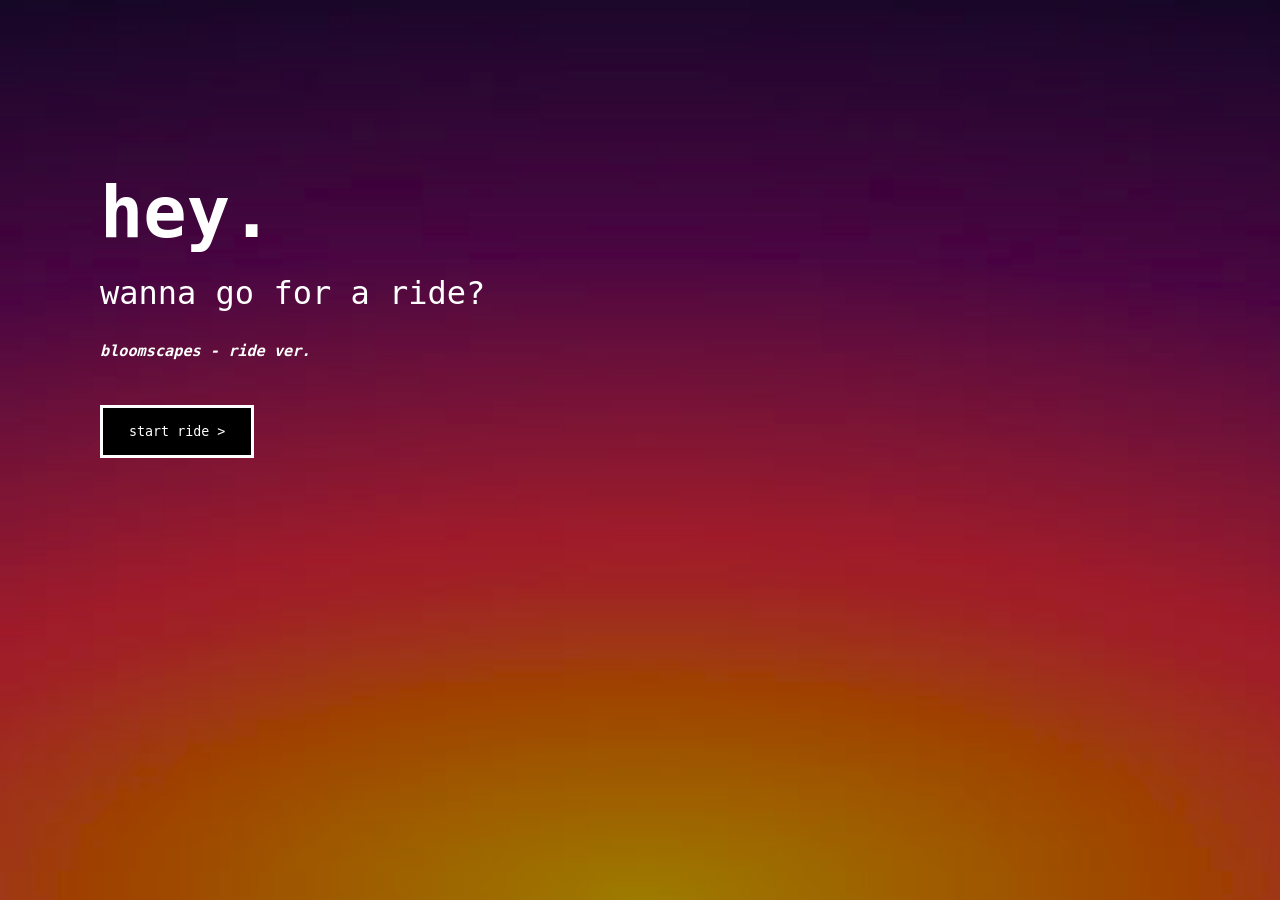
<file: index.html>
<!DOCTYPE html>
<html lang="en">

<head>

<meta charset="UTF-8">
<meta name="viewport"
content="width=device-width, initial-scale=1.0">

<title>Ride</title>

<link
rel="stylesheet"
href="style.css">

</head>

<body>

<section class="page">

<img
src="indexbg.png"
class="bg">
<div class="introBox">
<br><br>
<h1>

hey.

</h1>

<p>

wanna go for a ride?
<br>
<h3><i>bloomscapes - ride ver.</i></h3>
</p>
<br>
<a href="instructions.html">

<button>

start ride >

</button>

</a>

</div>

</section>

</body>

</html>
</file>
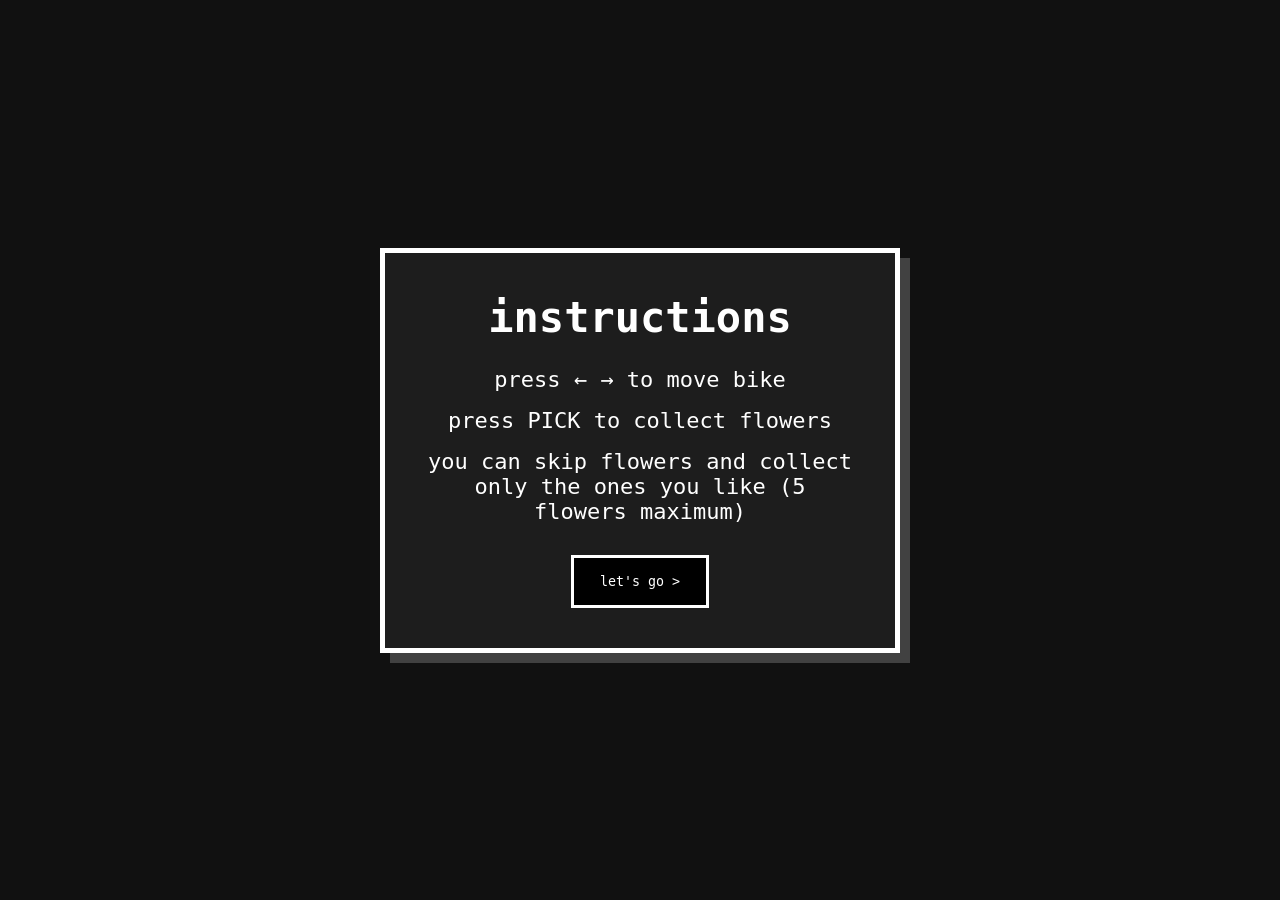
<file: instructions.html>
<!DOCTYPE html>
<html lang="en">

<head>

<meta charset="UTF-8">

<meta name="viewport"
content="width=device-width, initial-scale=1.0">

<title>Instructions</title>

<link
rel="stylesheet"
href="style.css">

</head>

<body>

<section class="instructionPage">

<div class="card">

<h1>

instructions

</h1>

<p>

press ← → to move bike

</p>

<p>

press PICK to collect flowers

</p>

<p>

you can skip flowers and
collect only the ones you like (5 flowers maximum)

</p>
<br>
<a href="ride.html">

<button>

let's go >

</button>

</a>

</div>

</section>

</body>

</html>
</file>
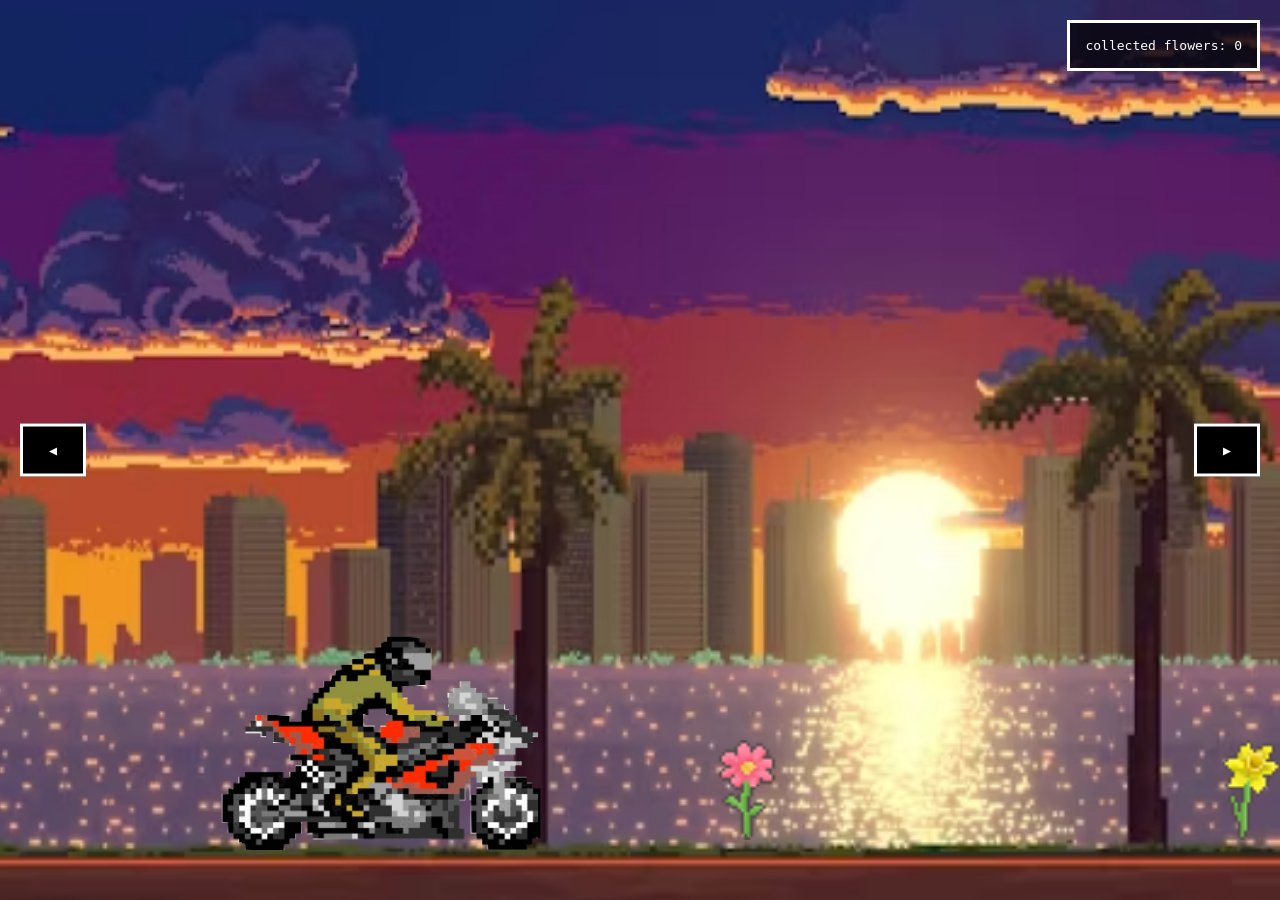
<file: ride.html>
<!DOCTYPE html>
<html>

<head>

<meta charset="UTF-8">
<meta name="viewport"
content="width=device-width, initial-scale=1.0">
<link
rel="stylesheet"
href="style.css">

</head>

<body>

<section id="game">

<img
src="background.png"
class="bg gameBg">

<img
src="player1.png"
id="bike">

<div id="basket">

collected flowers:

<span id="flowerCount">

0

</span>

</div>

<div id="prompt">

</div>

</section>

<script src="ride.js">

</script>

</body>

</html>
</file>
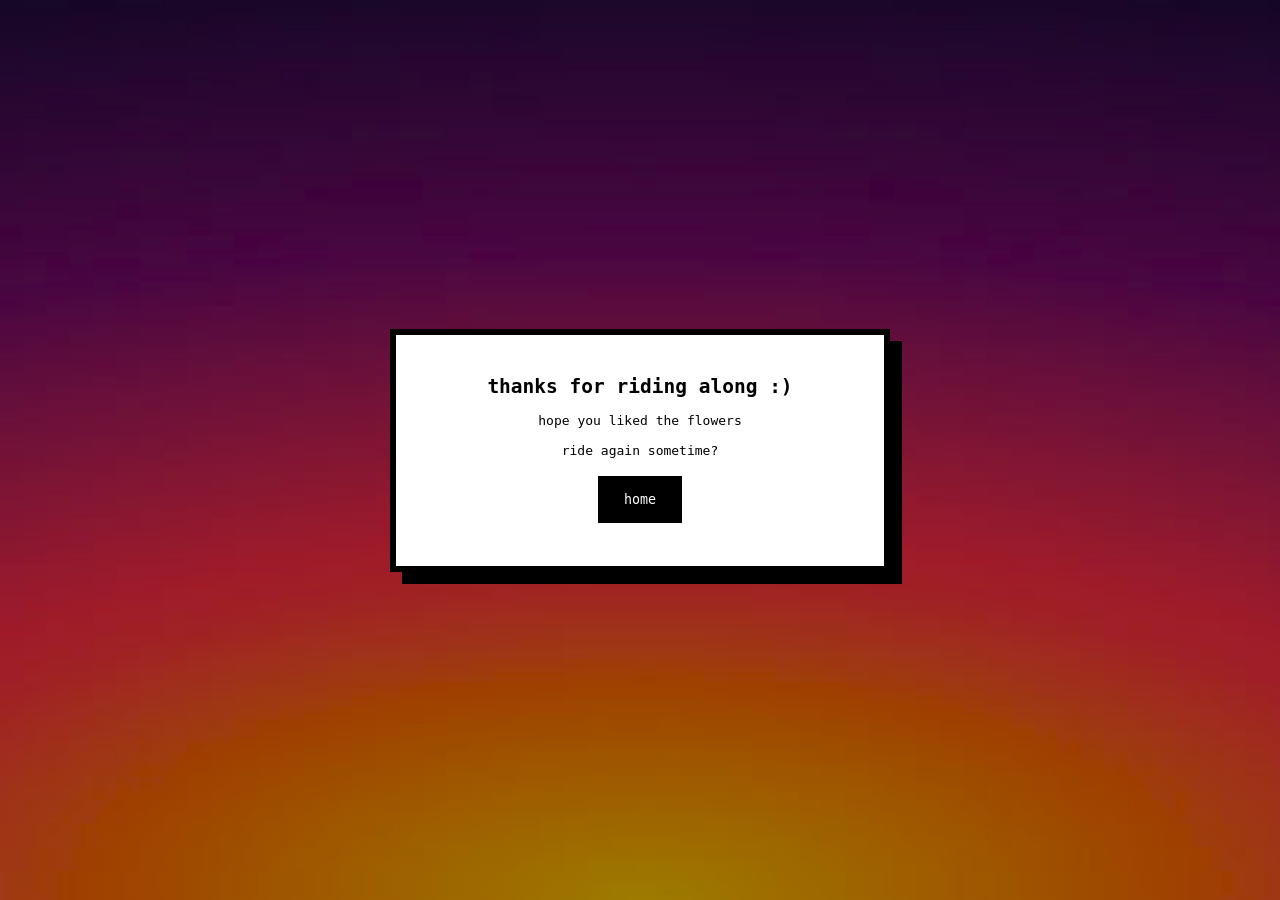
<file: thanks.html>
<!DOCTYPE html>
<html lang="en">

<head>

<meta charset="UTF-8">
<meta name="viewport"
content="width=device-width, initial-scale=1.0">
<title>Thanks</title>

<link
rel="stylesheet"
href="style.css">

</head>

<body class="thanksBg">

<section class="thanksPage">

<div class="polaroid">

<h1>

thanks for
riding along :)

</h1>
<br>
<p>

hope you liked
the flowers

</p>

<br>

<p>

ride again sometime?

</p>
<br>
<a href="index.html"><button id="button">home</button></a>
</div>

</section>

</body>

</html>
</file>
<file: style.css>
*{
margin:0;
padding:0;
box-sizing:border-box;
}

body{
overflow:hidden;
background:#111;
font-family:monospace;
color:white;
}

.page,
.instructionPage,
#game{
width:100vw;
height:100vh;

position:relative;

overflow:hidden;
}

.bouquetPage,
.thanksPage{
width:100vw;
min-height:100vh;

position:relative;

overflow-y:auto;
padding:20px;
}

/* BACKGROUNDS */

.bg{

position:absolute;

top:0;
left:0;

width:100%;
height:100%;

object-fit:cover;

z-index:-1;

}

/* INTRO */

.introBox{

position:absolute;

left:100px;

top:140px;

z-index:5;

}

.introBox h1{

font-size:72px;

margin-bottom:20px;

}

.introBox p{

font-size:32px;

margin-bottom:30px;

}

#introBike{

position:absolute;

right:100px;

bottom:60px;

width:500px;

}

/* BUTTONS */

button{

font-family:monospace;

padding:16px 26px;

background:black;

color:white;

border:3px solid white;

cursor:pointer;

}

button:hover{
  transform: translate(-2px, -2px);
  box-shadow: 4px 4px 0 white;
}

/* INSTRUCTIONS */

.instructionPage{

display:flex;

justify-content:center;

align-items:center;

background:#111;

}

.card{

width:520px;

padding:40px;

background:#1d1d1d;

border:5px solid white;

text-align:center;

box-shadow:
10px 10px 0 rgba(
255,255,255,.2
);

}

.card h1{

font-size:42px;

margin-bottom:25px;

}

.card p{

margin:16px 0;

font-size:22px;

}

/* GAME */

#bike{

position:absolute;

left:160px;

bottom:50px;

width:420px;

z-index:5;

transition:.1s;

}

.flower{

position:absolute;

bottom:60px;

width:100px;

transition:.2s;

}

.active{

transform:scale(1.15);

filter:
drop-shadow(
0 0 12px gold
);

}

#basket{

position:absolute;

top:20px;

right:20px;

padding:15px;

background:
rgba(
0,0,0,.7
);

border:3px solid white;

}

#prompt{

position:absolute;

top:20px;

left:50%;

transform:
translateX(-50%);

padding:14px 20px;

background:
rgba(
0,0,0,.75
);

border:3px solid white;

display:none;

z-index:60;

}

/* SCORE PAGE */

.bouquetPage{

display:flex;

justify-content:center;

align-items:center;

}

.pixelPolaroid{

width:620px;

max-width:90vw;

max-height:80vh;

overflow-y:auto;

padding:35px;

background:white;

color:black;

border:6px solid black;

box-shadow:
12px 12px 0 black;

}

.pixelPolaroid h1{

text-align:center;

margin-bottom:30px;

}

#scoreboard{

display:flex;

flex-direction:column;

gap:18px;

}

.pixelCard{

display:flex;

align-items:center;

gap:20px;

padding:18px;

border:4px solid black;

background:#eee;

}

.pixelCard img{

width:70px;

height:70px;

object-fit:contain;

}

.pixelPolaroid button{

margin-top:25px;

background:black;

color:white;

border:4px solid black;

}

/* THANKS */

.thanksPage{

display:flex;

justify-content:center;

align-items:center;

}

.polaroid{

width:500px;

padding:40px;

background:white;

color:black;

border:6px solid black;

box-shadow:
12px 12px 0 black;

text-align:center;

}
.gameBg{

top:-80px;

left:-25%;

width:125%;

height:120%;

object-fit:fill;

}

#mobileControls{

position:absolute;

inset:0;

pointer-events:none;

z-index:50;

}

/* LEFT */

#pickBtn{
  position:absolute;
  top:80px;
  left:50%;
  transform:translateX(-50%);

  padding:16px 26px;
  background:black;
  color:white;
  border:3px solid white;
  cursor:pointer;

  font-family:monospace;
  font-size:16px;

  display:none;
}

#mobileControls{
  position:absolute;
  inset:0;
  z-index:50;
  pointer-events:none;
}

#mobileControls button{
  pointer-events:auto;
}

#leftBtn{

position:absolute;

left:20px;

top:50%;

transform:
translateY(-50%);

}

#rightBtn{

position:absolute;

right:20px;

top:50%;

transform:
translateY(-50%);

}
#bouquetModal{
  position: fixed;
  inset: 0;
  background: rgba(0,0,0,0.5);

  display: none;
  justify-content: center;
  align-items: center;

  z-index: 9999;
}

/* WHITE POPUP */
#bouquetCard{
  width: min(520px, 92vw);
  height: min(620px, 90vh);

  background: #1d1d1d;
  color: white;

  border: 5px solid white;
  box-shadow: none;

  border-radius: 0; /* match pixel style */

  display: flex;
  flex-direction: column;
  align-items: center;

  padding: 30px;
  box-sizing: border-box;

  font-family: monospace;
}

/* INNER DASHED BORDER */
#bouquetCard{
  position: relative;
  overflow: hidden; /* IMPORTANT for inner border effect */
}

#frame{
  width: 300px;
  height: 350px;

  background: url("download.jpeg") no-repeat center;
  background-size: contain;

  position: relative;

  display: flex;
  justify-content: center;
  align-items: center;

  margin: 20px 0;
}

/* FLOWER LAYER INSIDE FRAME */
#flowerLayer{
  position: absolute;
  width: 100%;
  height: 100%;
}

/* FLOWERS */
#flowerLayer img{
  position: absolute;
  width: 85px;
  transform-origin: bottom center;
}

/* BUTTON */
#downloadBtn,
#nextBtn,
#closeBtn{
  padding: 10px 15px;
  font-size: 13px;

  background: black;
  color: white;

  border: 3px solid white;

  cursor: pointer;

  font-family: monospace;
}

#downloadBtn:hover,
#nextBtn:hover,
#closeBtn:hover{
  transform: translate(-2px, -2px);
  box-shadow: 4px 4px 0 white;
}

#btnRow{
  display: flex;
  gap: 10px;
  margin-top: 10px;
}
.bouquetBg{
  background: url("indexbg.png") no-repeat center center;
  background-size: cover;
}

.thanksBg{
  background: url("indexbg.png") no-repeat center center;
  background-size: cover;
}

@media (max-width:768px){

.introBox{
left:20px;
right:20px;
top:70px;

text-align:center;
}

.introBox h1{
font-size:42px;
}

.introBox p{
font-size:20px;
}

#introBike{
width:250px;

right:50%;
transform:translateX(50%);

bottom:20px;
}

#bike{
width:250px;
left:60px;
bottom:40px;
}

.flower{
width:70px;
}

.pixelPolaroid{
width:95vw;

padding:20px;

max-height:85vh;
}

.pixelCard{
gap:10px;
padding:12px;
}

.pixelCard img{
width:55px;
height:55px;
}

.polaroid{
width:92vw;
padding:25px;
}

#bouquetCard{
width:92vw;
height:auto;

padding:20px;
}

#frame{
width:240px;
height:300px;
}

#flowerLayer img{
width:65px;
}

button{
padding:10px 14px;
font-size:13px;
}

#btnRow{
flex-wrap:wrap;
justify-content:center;
gap:8px;
}

#leftBtn,
#rightBtn{
width:55px;
height:55px;
}

#pickBtn{
top:70px;
font-size:14px;
}

#prompt{
width:80vw;
font-size:14px;
text-align:center;
}

}
</file>
